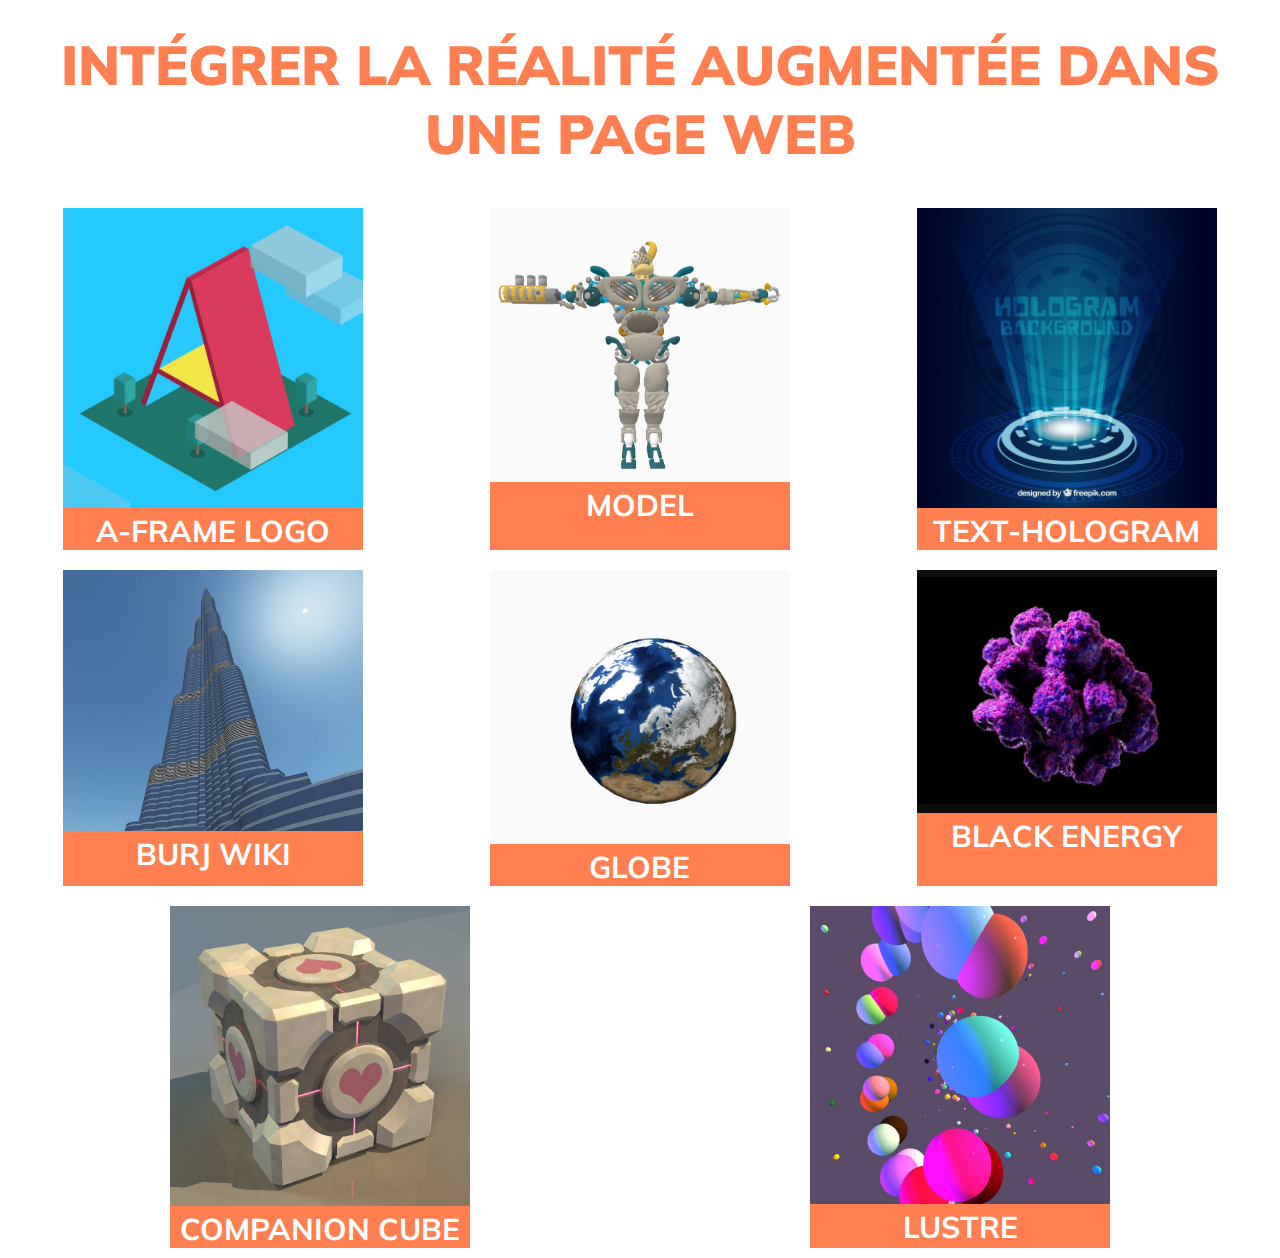
<file: index.html>
<!--01001010001011100101011000101110-->
<!DOCTYPE html>
<html>
<head>
  <title>AR</title>
  <link rel="stylesheet" type="text/css" href="style.css">
  <link href="https://fonts.googleapis.com/css?family=Muli:200,300,400,600,700,800,900&display=swap" rel="stylesheet">
  <link rel="stylesheet" href="https://use.fontawesome.com/releases/v5.8.2/css/all.css" integrity="sha384-oS3vJWv+0UjzBfQzYUhtDYW+Pj2yciDJxpsK1OYPAYjqT085Qq/1cq5FLXAZQ7Ay" crossorigin="anonymous">
</head>
<body>
<header>
  <!-- lien: https://aframe.io/aframe/examples/showcase/wikipedia/ 
  https://aframe.io/aframe/examples/test/embedded/-->
  <!--<a href="index.html"><i class="fas fa-arrow-left"></i></a>-->
  <h1>Intégrer la réalité augmentée dans une page web</h1>
</header>
<main>
  <div class="container_link">
    <div class="box_link"><a href="a-frame.html"><img src="a-frame.jpg"><h3>A-FRAME LOGO</h3></a></div>
    <div class="box_link"><a href="model.html"><img src="model.jpg"><h3>Model</h3></a></div>
    <div class="box_link"><a href="text.html"><img src="text-hologram.jpg"><h3>text-hologram</h3></a></div>
    <div class="box_link"><a href="burj.html"><img src="burj.jpg"><h3>Burj wiki</h3></a></div>
    <div class="box_link"><a href="globe.html"><img src="globe.jpg"><h3>globe</h3></a></div>
    <div class="box_link"><a href="black.html"><img src="black.jpg"><h3>black energy</h3></a></div>
    <div class="box_link"><a href="companion-cube.html"><img src="companion-cube.jpg"><h3>companion cube</h3></a></div>
    <div class="box_link"><a href="lustre.html"><img src="lustre.jpg"><h3>lustre</h3></a></div>
  </div>
</main>
</body>
</html>
</file>
<file: style.css>
*{
	margin:0;
	padding: 0
}
body{
	font-family: 'Muli', sans-serif;
}
i{
	
font-size: 60px;
	
position: fixed;
	
top: 20px;
	
left: 20px;
	
mix-blend-mode: color;
}
h1{
	font-weight: 900;
	text-transform: uppercase;
	height: auto;
	width: auto;
	text-align: center;
	font-size: 55px;
	margin: 30px 50px;
	color: coral;
}
main{
	width: 100%;
	/* background-color: red; */
}
.container_link{
	display: flex;
	flex-wrap: wrap;
	justify-content: space-around;
}
.box_link{
	background-color: coral;
	width: 300px;
	height: auto;
	margin: 10px 2%;
}
.box_link img{
	width: 100%;
	height: auto;
}
.box_link h3{
	font-size: 30px;
	text-align: center;
	margin: 0 auto;
	width: 100%;
	text-transform: uppercase;
	font-weight: 700;
	color: #fff;
}
a{
	text-decoration:none;
	color:#000;
}
</file>
